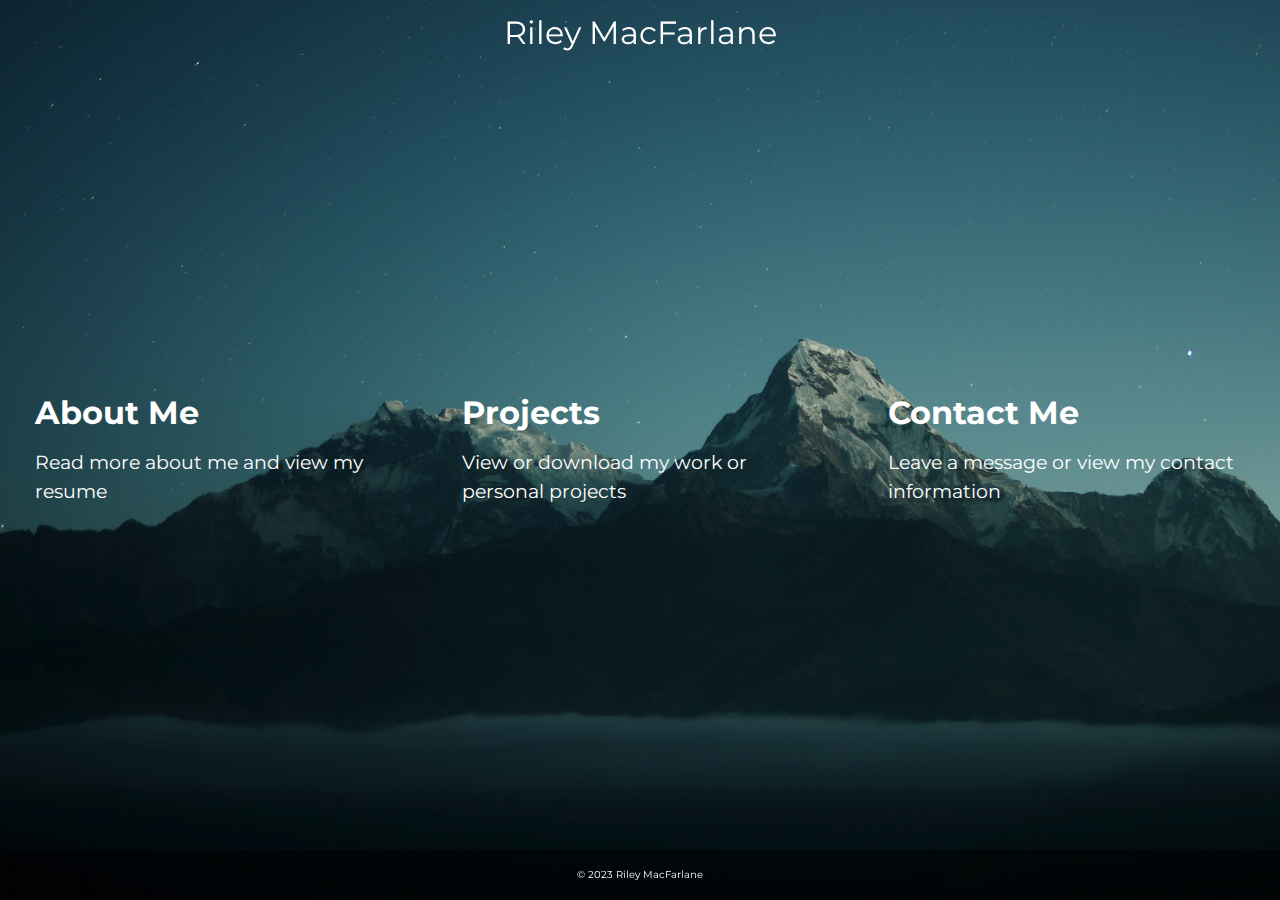
<file: index.html>
<!DOCTYPE html>
<html lang="en">
<head>
  <meta charset="UTF-8">
  <title>Home</title>
  <link rel="stylesheet" href="https://maxcdn.bootstrapcdn.com/bootstrap/4.0.0/css/bootstrap.min.css">
  <link rel="stylesheet" href="styles/homestyle.css">
</head>
<body>

<nav class="nav">
  <div class="container">
    <a href="#" class="title">Riley MacFarlane</a>
  </div>
</nav>

<div class="container-fluid home-page">
  <div class="row align-items-center justify-content-center">
    <div class="col-sm-4">
      <a href="aboutme.html" class="card-link">
        <div class="card">
          <div class="card-body">
            <h5 class="card-title">About Me</h5>
            <p class="card-text">Read more about me and view my resume</p>
          </div>
        </div>
      </a>
    </div>
    <div class="col-sm-4">
      <a href="projects.html" class="card-link">
        <div class="card">
          <div class="card-body">
            <h5 class="card-title">Projects</h5>
            <p class="card-text">View or download my work or personal projects</p>
          </div>
        </div>
      </a>
    </div>
    <div class="col-sm-4">
      <a href="contact.html" class="card-link">
        <div class="card">
          <div class="card-body">
            <h5 class="card-title">Contact Me</h5>
            <p class="card-text">Leave a message or view my contact information</p>
          </div>
        </div>
      </a>
    </div>
  </div>
</div>

<footer class="footer">
  <div class="container">
    <p>&copy; 2023 Riley MacFarlane</p>
  </div>
</footer>

</body>
</html>
<!-- DEVELOPER: Riley MacFarlane, IS117-002, Spring 2023 -->
</file>
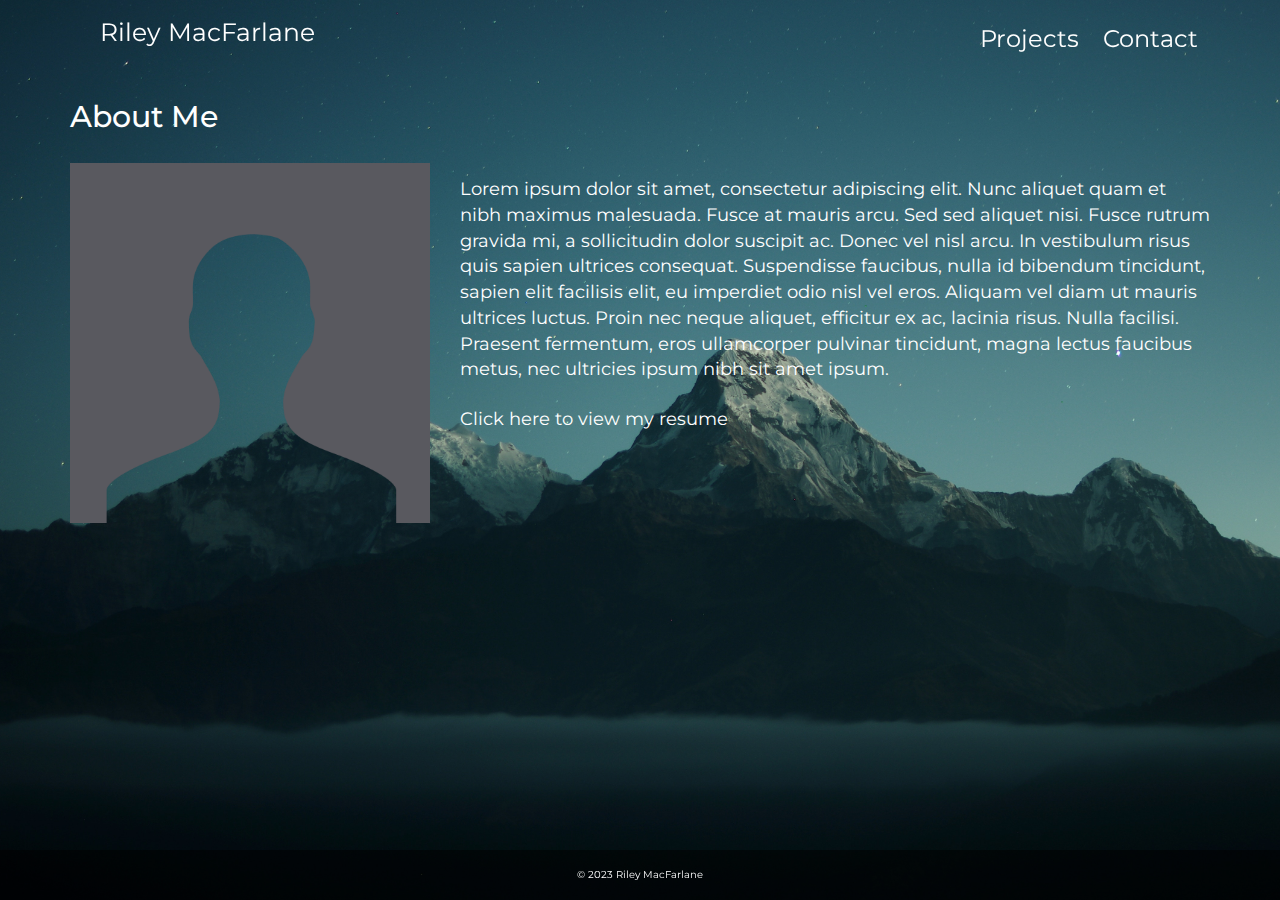
<file: aboutme.html>
<!DOCTYPE html>
<html lang="en">
<head>
  <title>About Me</title>
  <meta charset="utf-8">
  <meta name="viewport" content="width=device-width, initial-scale=1">
  <link rel="stylesheet" href="https://maxcdn.bootstrapcdn.com/bootstrap/3.4.1/css/bootstrap.min.css">
  <link rel="stylesheet" href="styles/style.css">
</head>
<body>


<nav class="nav">
  <div class="container">
    <div class="title">
      <a href="index.html">Riley MacFarlane</a>
    </div>
    <div class="main_list">
      <ul class="navlinks">
        <li><a href="projects.html" class="btn btn-default">Projects</a></li>
        <li><a href="contact.html" class="btn btn-default">Contact</a></li>
      </ul>
    </div>
  </div>
</nav>

<section class="content">
  <div class="container">
    <h1>About Me</h1>
    <div class="row">
      <div class="col-md-4">
        <img src="images/placeholder.png" class="img-responsive" alt="Picture of Riley">
      </div>
      <br>
      <div class="col-md-8">
        <p>
          Lorem ipsum dolor sit amet, consectetur adipiscing elit. Nunc aliquet
          quam et nibh maximus malesuada. Fusce at mauris arcu. Sed sed aliquet
          nisi. Fusce rutrum gravida mi, a sollicitudin dolor suscipit ac.
          Donec vel nisl arcu. In vestibulum risus quis sapien ultrices
          consequat. Suspendisse faucibus, nulla id bibendum tincidunt, sapien
          elit facilisis elit, eu imperdiet odio nisl vel eros. Aliquam vel
          diam ut mauris ultrices luctus. Proin nec neque aliquet, efficitur
          ex ac, lacinia risus. Nulla facilisi. Praesent fermentum, eros
          ullamcorper pulvinar tincidunt, magna lectus faucibus metus, nec
          ultricies ipsum nibh sit amet ipsum.
        </p>
        <br>
        <p>
          <a href="downloads/resume.pdf" target="_blank">Click here to view my resume</a>
        </p>
      </div>
    </div>
  </div>
</section>


<footer class="footer">
  <div class="container">
    <p>&copy; 2023 Riley MacFarlane</p>
  </div>
</footer>

</body>
</html>
<!-- DEVELOPER: Riley MacFarlane, IS117-002, Spring 2023 -->
</file>
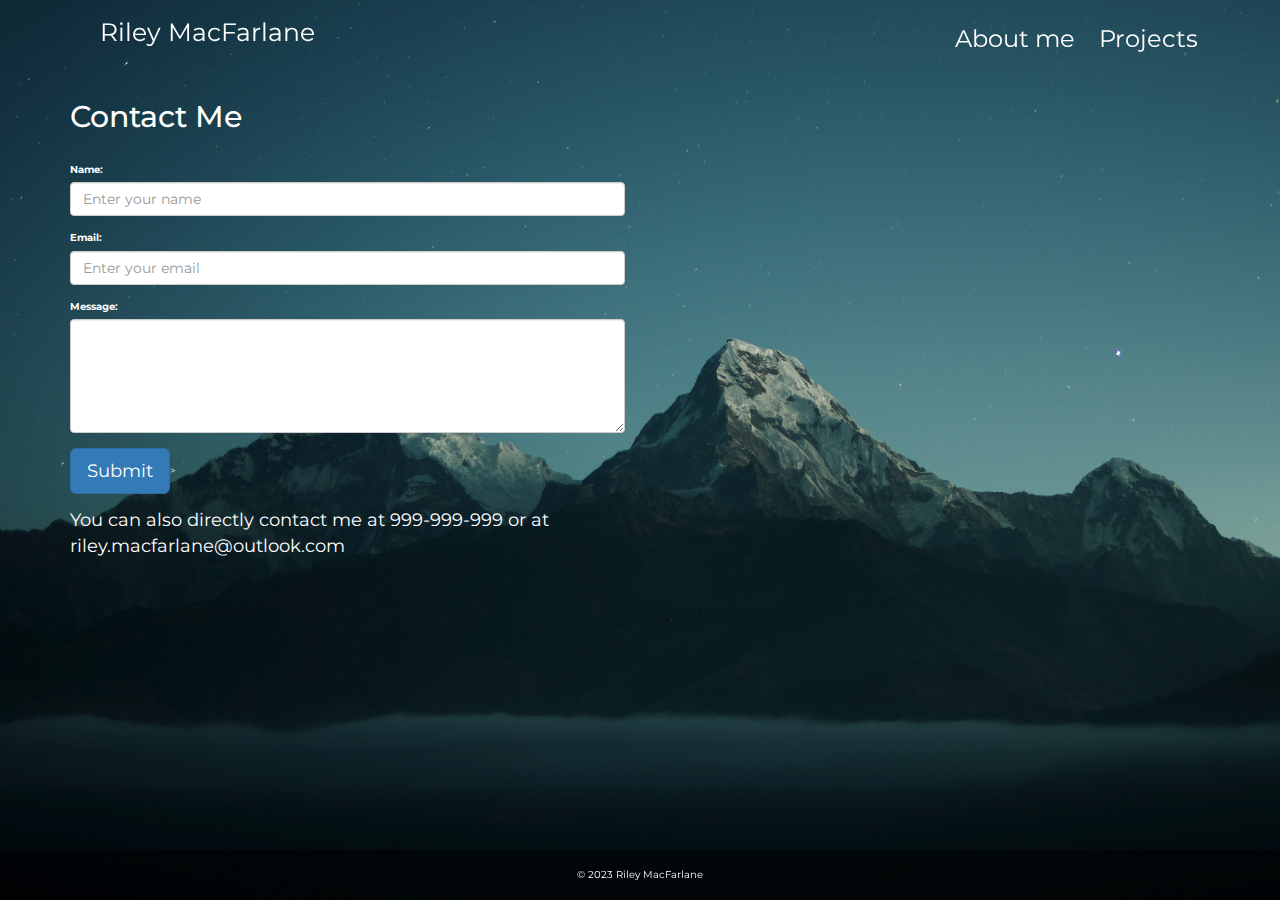
<file: contact.html>
<!DOCTYPE html>
<html lang="en">
<head>
  <title>Contact me</title>
  <meta charset="utf-8">
  <meta name="viewport" content="width=device-width, initial-scale=1">
  <link rel="stylesheet" href="https://maxcdn.bootstrapcdn.com/bootstrap/3.4.1/css/bootstrap.min.css">
  <link rel="stylesheet" href="styles/style.css">
</head>
<body>


<nav class="nav">
  <div class="container">
    <div class="title">
      <a href="index.html">Riley MacFarlane</a>
    </div>
    <div class="main_list">
      <ul class="navlinks">
        <li><a href="aboutme.html" class="btn btn-default">About me</a></li>
        <li><a href="projects.html" class="btn btn-default">Projects</a></li>
      </ul>
    </div>
  </div>
</nav>

<section class="content">
  <div class="container">
    <h1>Contact Me</h1>
    <div class="row">
      <div class="col-md-6">
        <form>
          <div class="form-group">
            <label for="nameInput">Name:</label>
            <input type="text" class="form-control" id="nameInput" placeholder="Enter your name">
          </div>
          <div class="form-group">
            <label for="emailInput">Email:</label>
            <input type="email" class="form-control" id="emailInput" placeholder="Enter your email">
          </div>
          <div class="form-group">
            <label for="messageInput">Message:</label>
            <textarea class="form-control" id="messageInput" rows="5"></textarea>
          </div>
          <button type="submit" class="btn btn-primary btn-lg">Submit</button>>
        </form>
        <br>
        <p>You can also directly contact me at 999-999-999 or at <a href="mailto:riley.macfarlane@outlook.com">riley.macfarlane@outlook.com</a></p>
      </div>
    </div>
  </div>
</section>


<footer class="footer">
  <div class="container">
    <p>&copy; 2023 Riley MacFarlane</p>
  </div>
</footer>

</body>
</html>
<!-- DEVELOPER: Riley MacFarlane, IS117-002, Spring 2023 -->
</file>
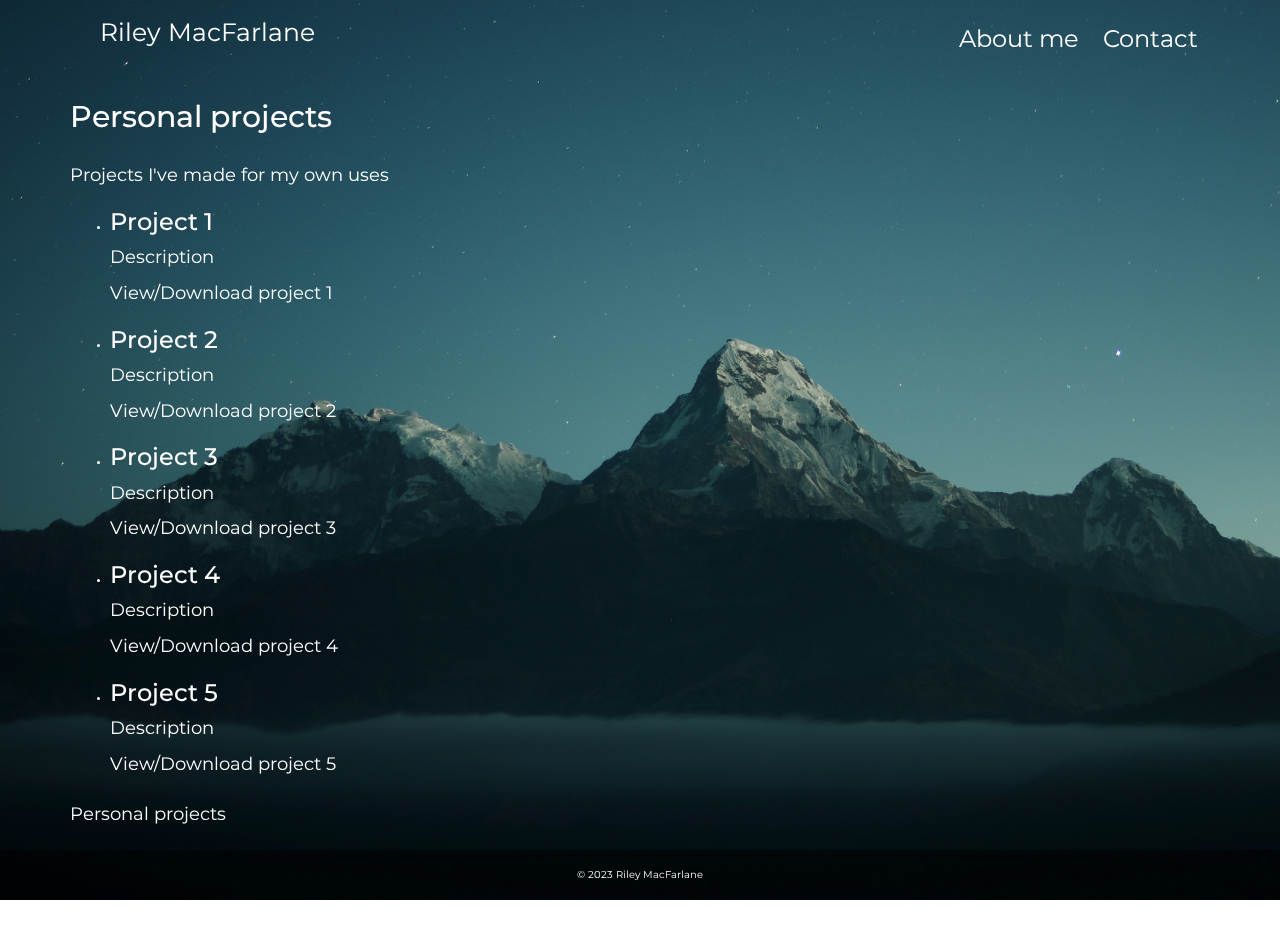
<file: personalprojects.html>
<!DOCTYPE html>
<html lang="en">
<head>
  <title>Personal Projects</title>
  <meta charset="utf-8">
  <meta name="viewport" content="width=device-width, initial-scale=1">
  <link rel="stylesheet" href="https://maxcdn.bootstrapcdn.com/bootstrap/3.4.1/css/bootstrap.min.css">
  <link rel="stylesheet" href="styles/style.css">
</head>
<body>


<nav class="nav">
  <div class="container">
    <div class="title">
      <a href="index.html">Riley MacFarlane</a>
    </div>
    <div class="main_list">
      <ul class="navlinks">
        <li><a href="aboutme.html" class="btn btn-default">About me</a></li>
        <li><a href="contact.html" class="btn btn-default">Contact</a></li>
      </ul>
    </div>
  </div>
</nav>

<section class="content">
  <div class="container">
    <div class="row">
      <div class="col-md-12">
        <h1>Personal projects</h1>
        <p>Projects I've made for my own uses</p>
        <ul>
          <li>
            <h3>Project 1</h3>
            <p>Description</p>
            <p><a href="downloads/resume.pdf">View/Download project 1</a></p>
          </li>
          <li>
            <h3>Project 2</h3>
            <p>Description</p>
            <p><a href="downloads/resume.pdf">View/Download project 2</a></p>
          </li>
          <li>
            <h3>Project 3</h3>
            <p>Description</p>
            <p><a href="downloads/resume.pdf">View/Download project 3</a></p>
          </li>
          <li>
            <h3>Project 4</h3>
            <p>Description</p>
            <p><a href="downloads/resume.pdf">View/Download project 4</a></p>
          </li>
          <li>
            <h3>Project 5</h3>
            <p>Description</p>
            <p><a href="downloads/resume.pdf">View/Download project 5</a></p>
          </li>
        </ul>
        <br>
        <p><a href="workprojects.html">Personal projects</a></p>
      </div>
    </div>
  </div>
</section>


<footer class="footer">
  <div class="container">
    <p>&copy; 2023 Riley MacFarlane</p>
  </div>
</footer>

</body>
</html>
<!-- DEVELOPER: Riley MacFarlane, IS117-002, Spring 2023 -->
</file>
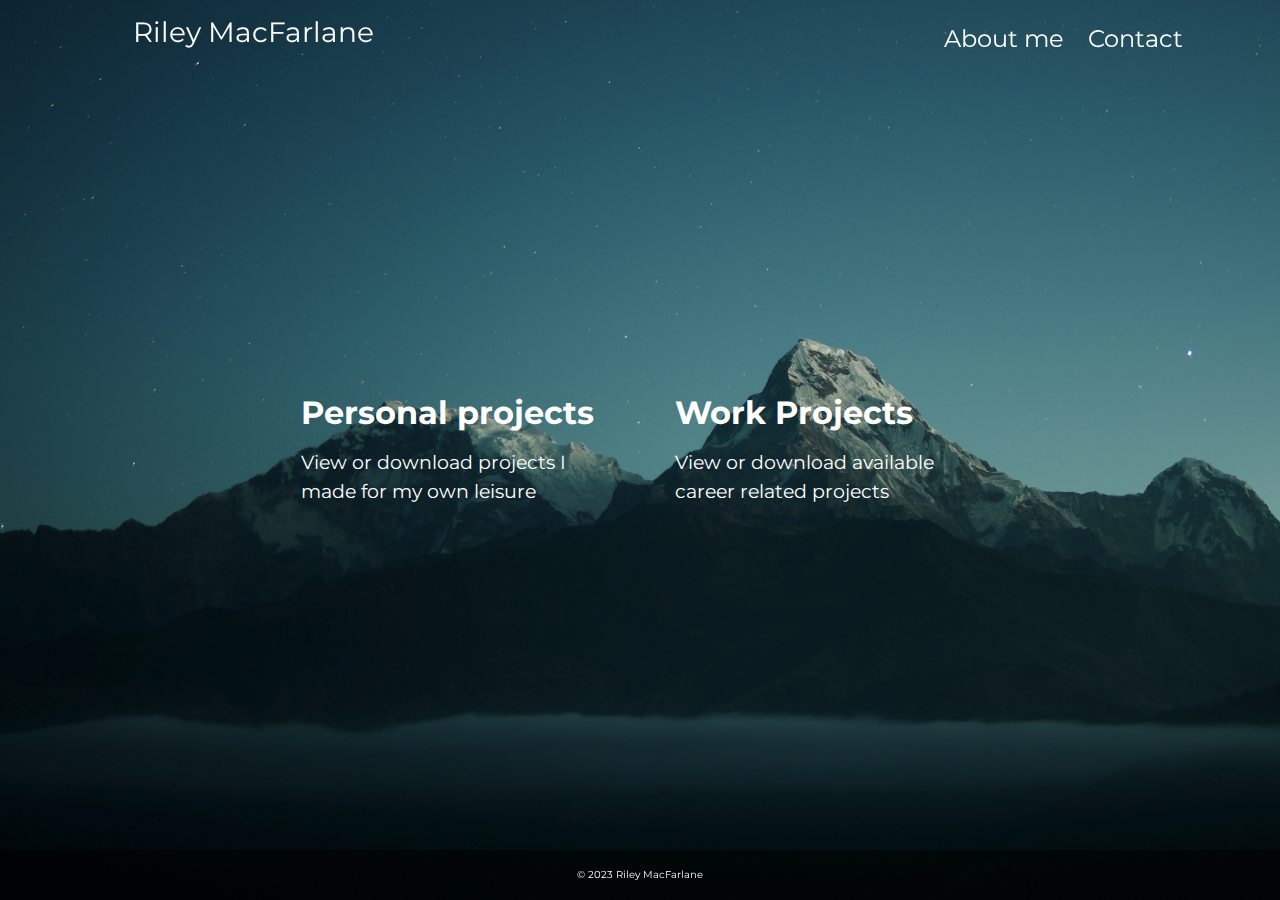
<file: projects.html>
<!DOCTYPE html>
<html lang="en">
<head>
  <meta charset="UTF-8">
  <title>Projects</title>
  <link rel="stylesheet" href="https://maxcdn.bootstrapcdn.com/bootstrap/4.0.0/css/bootstrap.min.css">
  <link rel="stylesheet" href="styles/projectpath.css">
</head>
<body>

<nav class="nav">
  <div class="container">
    <div class="title">
      <a href="index.html">Riley MacFarlane</a>
    </div>
    <div class="main_list">
      <ul class="navlinks">
        <li><a href="aboutme.html" class="btn btn-default">About me</a></li>
        <li><a href="contact.html" class="btn btn-default">Contact</a></li>
      </ul>
    </div>
  </div>
</nav>

<div class="container-fluid home-page">
  <div class="row align-items-center justify-content-center">
    <div class="col-sm-4">
      <a href="personalprojects.html" class="card-link">
        <div class="card">
          <div class="card-body">
            <h5 class="card-title">Personal projects</h5>
            <p class="card-text">View or download projects I made for my own leisure </p>
          </div>
        </div>
      </a>
    </div>
    <div class="col-sm-4">
      <a href="workprojects.html" class="card-link">
        <div class="card">
          <div class="card-body">
            <h5 class="card-title">Work Projects</h5>
            <p class="card-text">View or download available career related projects</p>
          </div>
        </div>
      </a>
    </div>
  </div>
</div>

<footer class="footer">
  <div class="container">
    <p>&copy; 2023 Riley MacFarlane</p>
  </div>
</footer>

</body>
</html>
<!-- DEVELOPER: Riley MacFarlane, IS117-002, Spring 2023 -->
</file>
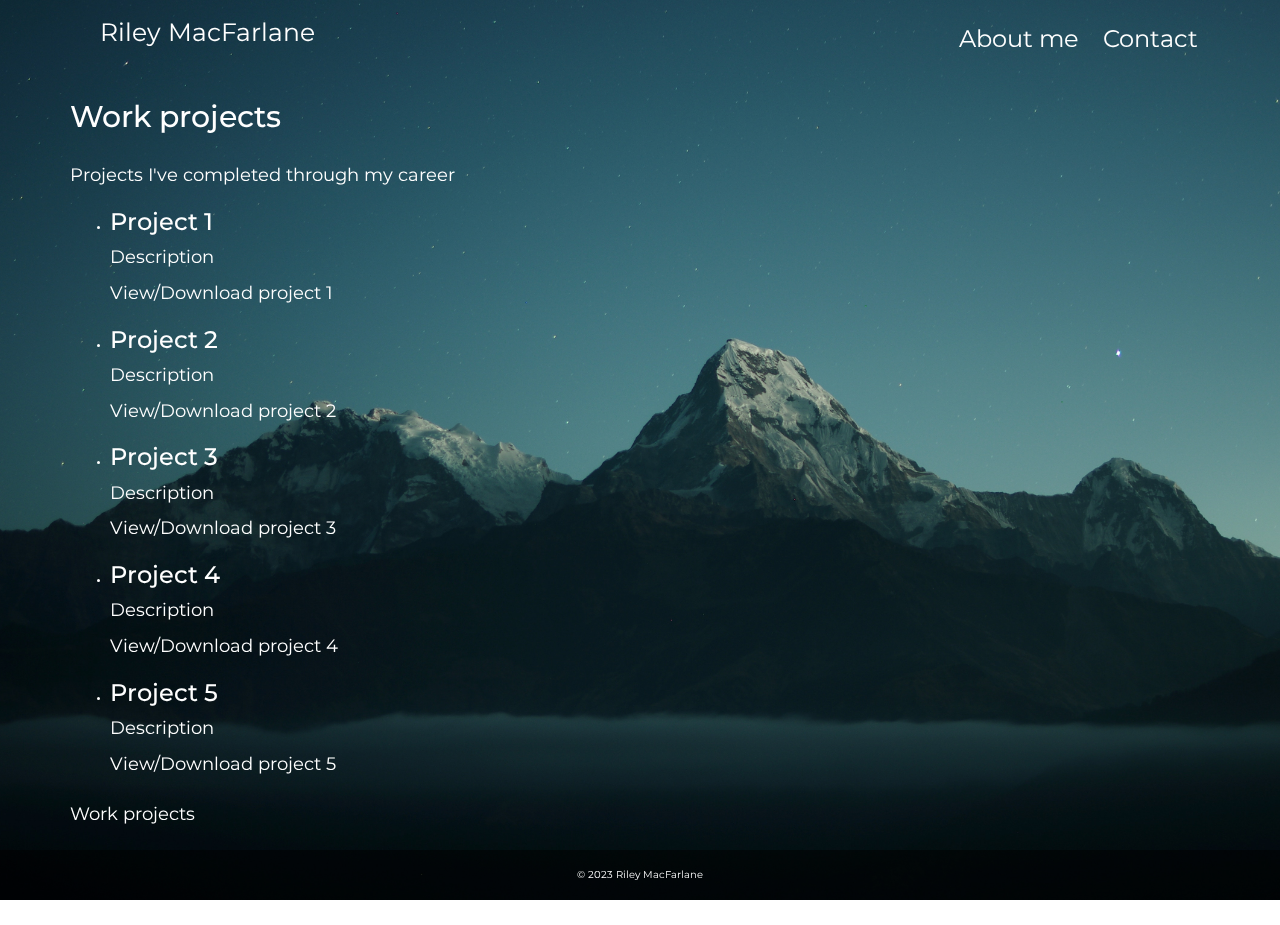
<file: workprojects.html>
<!DOCTYPE html>
<html lang="en">
<head>
  <title>Work Projects</title>
  <meta charset="utf-8">
  <meta name="viewport" content="width=device-width, initial-scale=1">
  <link rel="stylesheet" href="https://maxcdn.bootstrapcdn.com/bootstrap/3.4.1/css/bootstrap.min.css">
  <link rel="stylesheet" href="styles/style.css">
</head>
<body>


<nav class="nav">
  <div class="container">
    <div class="title">
      <a href="index.html">Riley MacFarlane</a>
    </div>
    <div class="main_list">
      <ul class="navlinks">
        <li><a href="aboutme.html" class="btn btn-default">About me</a></li>
        <li><a href="contact.html" class="btn btn-default">Contact</a></li>
      </ul>
    </div>
  </div>
</nav>

<section class="content">
  <div class="container">
    <div class="row">
      <div class="col-md-12">
        <h1>Work projects</h1>
        <p>Projects I've completed through my career</p>
        <ul>
          <li>
            <h3>Project 1</h3>
            <p>Description</p>
            <p><a href="downloads/resume.pdf">View/Download project 1</a></p>
          </li>
          <li>
            <h3>Project 2</h3>
            <p>Description</p>
            <p><a href="downloads/resume.pdf">View/Download project 2</a></p>
          </li>
          <li>
            <h3>Project 3</h3>
            <p>Description</p>
            <p><a href="downloads/resume.pdf">View/Download project 3</a></p>
          </li>
          <li>
            <h3>Project 4</h3>
            <p>Description</p>
            <p><a href="downloads/resume.pdf">View/Download project 4</a></p>
          </li>
          <li>
            <h3>Project 5</h3>
            <p>Description</p>
            <p><a href="downloads/resume.pdf">View/Download project 5</a></p>
          </li>
        </ul>
        <br>
        <p><a href="personalprojects.html">Work projects</a></p>
      </div>
    </div>
  </div>
</section>


<footer class="footer">
  <div class="container">
    <p>&copy; 2023 Riley MacFarlane</p>
  </div>
</footer>

</body>
</html>
<!-- DEVELOPER: Riley MacFarlane, IS117-002, Spring 2023 -->
</file>
<file: styles/homestyle.css>
@import url('https://fonts.googleapis.com/css2?family=Montserrat&display=swap');
body {
    box-sizing: border-box;
    font-family: "Montserrat", sans-serif;
    font-size: 10px;
    margin: 0;
    padding: 0;
}

.nav {
    width: 100%;
    height: 65px;
    position: fixed;
    line-height: 65px;
    text-align: center;
    top: 0;
}

.nav a {
    color: #fff;
    font-size: 2rem;
    text-decoration: none;
}

.footer {
    background-color: rgba(0, 0, 0, 0.5);
    color: #fff;
    position: fixed;
    bottom: 0;
    width: 100%;
    height: 50px;
    text-align: center;
    line-height: 50px;
    z-index: 9999;
}

.home-page {
    background-image: url(../images/634020.jpg);
    background-size: cover;
    min-height: 100vh;
    display: flex;
    justify-content: center;
    align-items: center;
}

.card {
    border: none;
    color: #fff;
    background-color: transparent;
    text-decoration: none;
}

.card-title {
    font-size: 2rem;
    font-weight: bold;
    margin-bottom: 1rem;
}

.card-text {
    font-size: 1.2rem;

}

/*DEVELOPER: Riley MacFarlane, IS117-002, Spring, 2023 */
</file>
<file: styles/style.css>
@import url('https://fonts.googleapis.com/css2?family=Montserrat&display=swap');
body {
    box-sizing: border-box;
    font-family: "Montserrat", sans-serif;
    font-size: 10px;
    margin: 0;
    padding: 0;
}

.nav {
    height: 65px;
    position: fixed;
    line-height: 65px;
    top:0;
    width:100%;
}

.nav div.title {
    float: left;
    width: auto;
    height: auto;
    padding-left: 3rem;
}

.nav div.title a {
    color: #fff;
    font-size: 2.5rem;
    text-decoration: none;
}

.nav div.main_list {
    height: 65px;
    float: right;
}

.nav div.main_list ul {
    display: flex;
    list-style: none;
    margin: 0;
    padding: 0;
}

.nav div.main_list ul li a {
    color: #fff;
    line-height: 65px;
    font-size: 2.4rem;
}

.navlinks li a {
    background-color: transparent;
    border: none;
}

.navlinks li a:hover {
    background-color: rgba(0, 0, 0, 0.5);
}

.content {
    background-color: transparent;
    width: 100%;
    min-height: 100vh;
    background-image: url(../images/634020.jpg);
    background-size: cover;
    background-position: center top;
    background-attachment: fixed;
    font-family: "Montserrat", sans-serif;
    color: #ffffff;
}

.content h1 {
    font-size: 3rem;
    margin-top: 10rem;
    margin-bottom: 30px;
}

.content p {
    font-size: 1.8rem;
}

.content p a {
    color: inherit;
    padding-bottom: 100px;
}

.footer {
    background-color: rgba(0, 0, 0, 0.5);
    color: #fff;
    position: fixed;
    bottom: 0;
    width: 100%;
    height: 50px;
    text-align: center;
    line-height: 50px;
    z-index: 9999;
}
@media only screen and (max-width: 800px) {
    .content h1 {
        margin-top: 150px;
    }
}
/*DEVELOPER: Riley MacFarlane, IS117-002, Spring, 2023 */
</file>
<file: styles/projectpath.css>
@import url('https://fonts.googleapis.com/css2?family=Montserrat&display=swap');
body {
    box-sizing: border-box;
    font-family: "Montserrat", sans-serif;
    font-size: 10px;
    margin: 0;
    padding: 0;
}

.nav {
    height: 65px;
    position: fixed;
    line-height: 65px;
    top:0;
    width:100%;
}

.nav div.title {
    float: left;
    width: auto;
    height: auto;
    padding-left: 3rem;
}

.nav div.title a {
    color: #fff;
    font-size: 1.75rem;
    text-decoration: none;
}

.nav div.main_list {
    height: 65px;
    float: right;
}

.nav div.main_list ul {
    display: flex;
    list-style: none;
    margin: 0;
    padding: 0;
}

.nav div.main_list ul li a {
    color: #fff;
    line-height: 65px;
    font-size: 1.5rem;
}

.navlinks li a {
    background-color: transparent;
    border: none;
}

.navlinks li a:hover {
    background-color: rgba(0, 0, 0, 0.5);
}

.footer {
    background-color: rgba(0, 0, 0, 0.5);
    color: #fff;
    position: fixed;
    bottom: 0;
    width: 100%;
    height: 50px;
    text-align: center;
    line-height: 50px;
    z-index: 9999;
}

.home-page {
    background-image: url(../images/634020.jpg);
    background-size: cover;
    min-height: 100vh;
    display: flex;
    justify-content: center;
    align-items: center;
}

.card {
    border: none;
    color: #fff;
    background-color: transparent;
    text-decoration: none;
}

.card-title {
    font-size: 2rem;
    font-weight: bold;
    margin-bottom: 1rem;
}

.card-text {
    font-size: 1.2rem;

}
/*DEVELOPER: Riley MacFarlane, IS117-002, Spring, 2023 */
</file>
